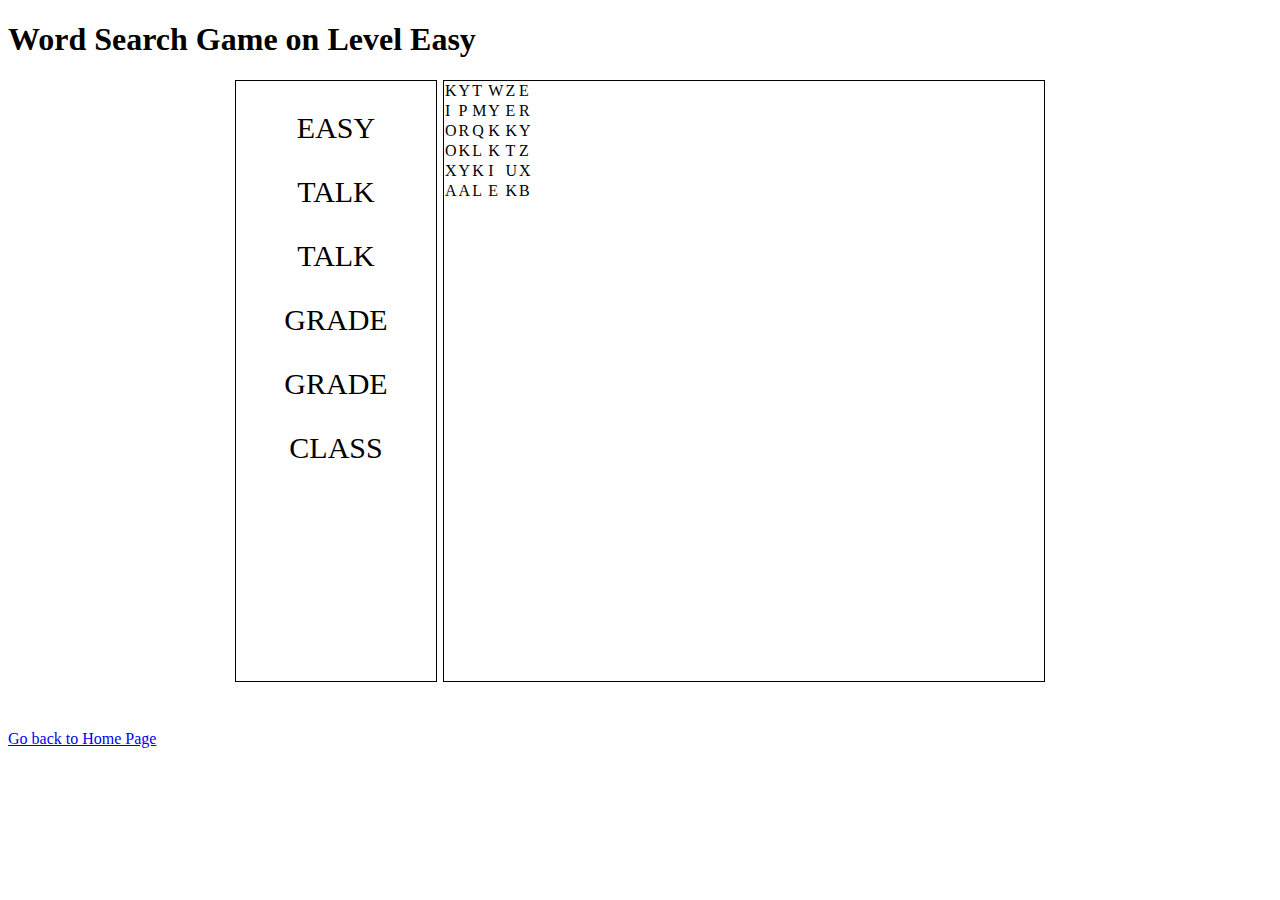
<file: easy.html>
<!DOCTYPE html>
<html>

<head>
    <title>Word Search Game on Level Easy</title>
    <link rel="stylesheet" type="text/css" href="easy.css">
    <script src="https://ajax.googleapis.com/ajax/libs/jquery/3.6.3/jquery.min.js"></script>
    <script src="easy.js"></script>

</head>

<body>
    <h1>Word Search Game on Level Easy</h1>

    <div id="container">
        <div id="hint"></div>
        <div id="letters"> </div>
    </div>


    <!-- <div id="word-search" class="word-search"></div>
    <div id="word-list" class="word-list"></div>-->



    <a href="game.html">Go back to Home Page</a>
</body>

</html>
</file>
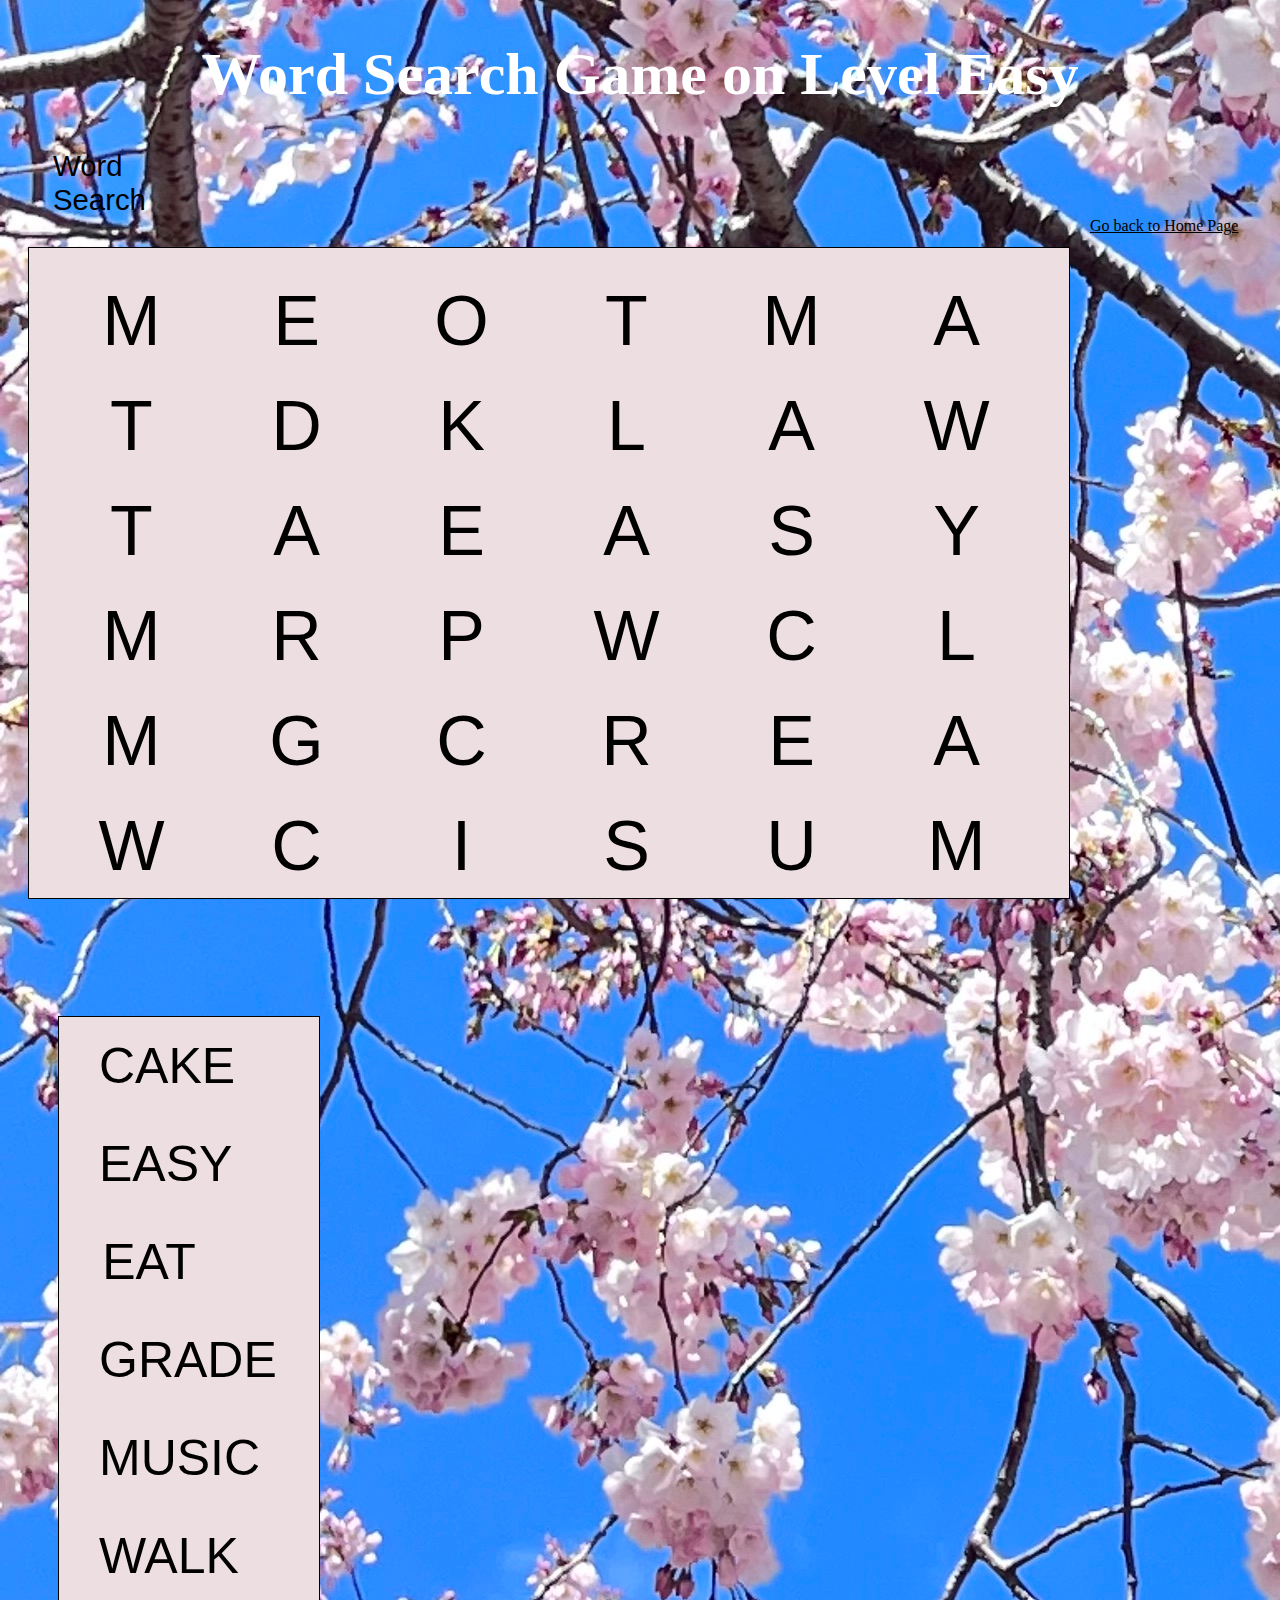
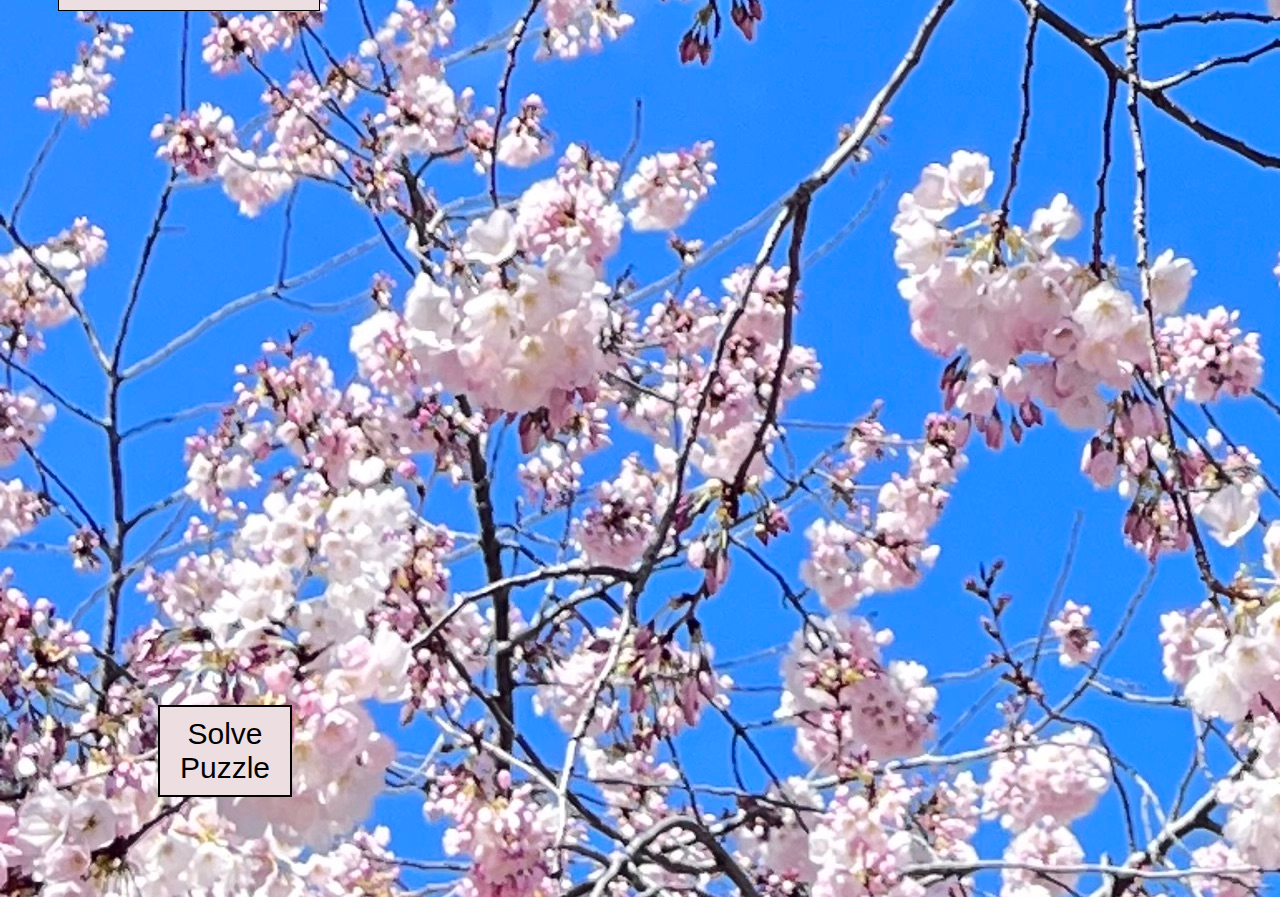
<file: easy4.html>
<!DOCTYPE html>


<html>

<head>
    <title>Word Search Game on Level Easy</title>
    <link rel="stylesheet" type="text/css" href="easy4.css">
    <script src="https://ajax.googleapis.com/ajax/libs/jquery/3.6.3/jquery.min.js"></script>
    <script src="easy4.js"></script>

</head>

<body>
    <h1>Word Search Game on Level Easy</h1>
    <div class="puzzleWrap">
        <p>Word Search</p>
        <div id='puzzle'></div>
        <div id='words'>
            <button id='solve'>Solve Puzzle</button>
        </div>

    </div>


    <!-- <div id="word-search" class="word-search"></div>
    <div id="word-list" class="word-list"></div>-->



    <a href="game.html">Go back to Home Page</a>
</body>

</html>
</file>
<file: easy.css>
#container {
    width: 810px;
    height: 650px;
    margin: 0px auto;
}

#hint {
    width: 200px;
    height: 600px;
    float: left;
    text-align: center;
    font-size: 30px;
    border: 1px solid black;
}

#letters {
    width: 600px;
    height: 600px;
    border: 1px solid black;
    float: right;
}

.individual {
    width: 40px;
    height: 40px;
    float: left;
    border: 1px solid black;
    border-radius: 2px;
    font-size: 25px;
    text-align: center;
    margin: 3px;
}

.word-search {
    display: flex;
    flex-wrap: wrap;
    justify-content: center;
}

.row {
    display: flex;
}

.letter {
    width: 30px;
    height: 30px;
    border: 1px solid black;
    text-align: center;
    font-size: 24px;
    margin: 2px;
}

.words-list {
    margin-top: 20px;
}

.word {
    display: inline-block;
    margin-right: 10px;
    font-size: 20px;
}
</file>
<file: easy4.css>
body {
    background-image: url('flower1.jpeg');
}

h1 {
    font-size: 60px;
    text-align: center;
    color: white;
}

.puzzleWrap {
    width: 0px;
}

audio {
    float: right;
    padding-top: 30px;
}

p {
    font: 22pt sans-serif;
    margin: 20px 20px 0px 45px;
    color: black;
}

#bo {
    border: 1px solid black;
    margin-left: 400px;
}

a:link,
a:active {
    color: black;
}


/**
* Styles for the puzzle
*/

#puzzle {
    padding: 20px;
    float: left;
    margin: 30px 20px;
    width: 1000px;
    height: 610px;
    border: 1px solid black;
    background: #eddee2;
}

#puzzle div {
    width: 100%;
    margin: 0 auto;
}


/* style for each square in the puzzle */

#puzzle .puzzleSquare {
    height: 105px;
    width: 165px;
    text-transform: uppercase;
    background-color: transparent;
    border: 0;
    outline: none;
    font: 70px sans-serif;
    color: black;
}

button::-moz-focus-inner {
    border: none;
    outline: none;
}


/* indicates when a square has been selected */

#puzzle .selected {
    color: #ee5426;
    outline: none;
}


/* indicates that the square is part of a word that has been found */

#puzzle .found {
    color: white;
    background-color: red;
    animation-name: example;
    animation-duration: 4s;
}

@keyframes example {
    from {
        background-color: #40bf80;
    }
    to {
        background-color: yellow;
    }
}

#puzzle .solved {
    color: #806600;
}


/* indicates that all words have been found */

#puzzle .complete {
    background-color: #eddee2;
}


/**
* Styles for the word list
*/

#words {
    width: 250px;
    color: #6891ad;
    float: left;
    margin-top: 37px;
}

#words ul {
    list-style-type: none;
    font: 50px sans-serif;
    display: flex;
    flex-direction: column;
    border: 1px solid black;
    padding-top: 20px;
    height: 573px;
    width: 220px;
    text-align: center;
    background: #eddee2;
    margin-left: 50px;
}

#words li {
    padding: 0 0 40px;
    font: 50px sans-serif;
    float: right;
    width: 100px;
    color: black;
}


/* indicates that the word has been found */

#words .wordFound {
    text-decoration: line-through;
    color: #ee5426;
}


/**
* Styles for the button
*/

#solve {
    margin-top: 644px;
    margin-right: auto;
    margin-left: 150px;
    margin-bottom: 100px;
    background: #eddee2;
    color: black;
    padding: 10px 20px;
    border: 2px solid black;
    transition: opacity .25s ease-in;
    font-size: 30px;
}

#home {
    margin: 30px 30px 0 20px;
    background: #eddee2;
    color: black;
    padding: 15px 20px;
    border: 2px solid black;
    transition: opacity .25s ease-in;
    float: left;
    width: 260px;
    font-size: 35px;
}

#solve:hover,
#solve.gameSolved {
    opacity: 1;
}

#puzzle:focus,
.selected:focus {
    border: none;
}
</file>
